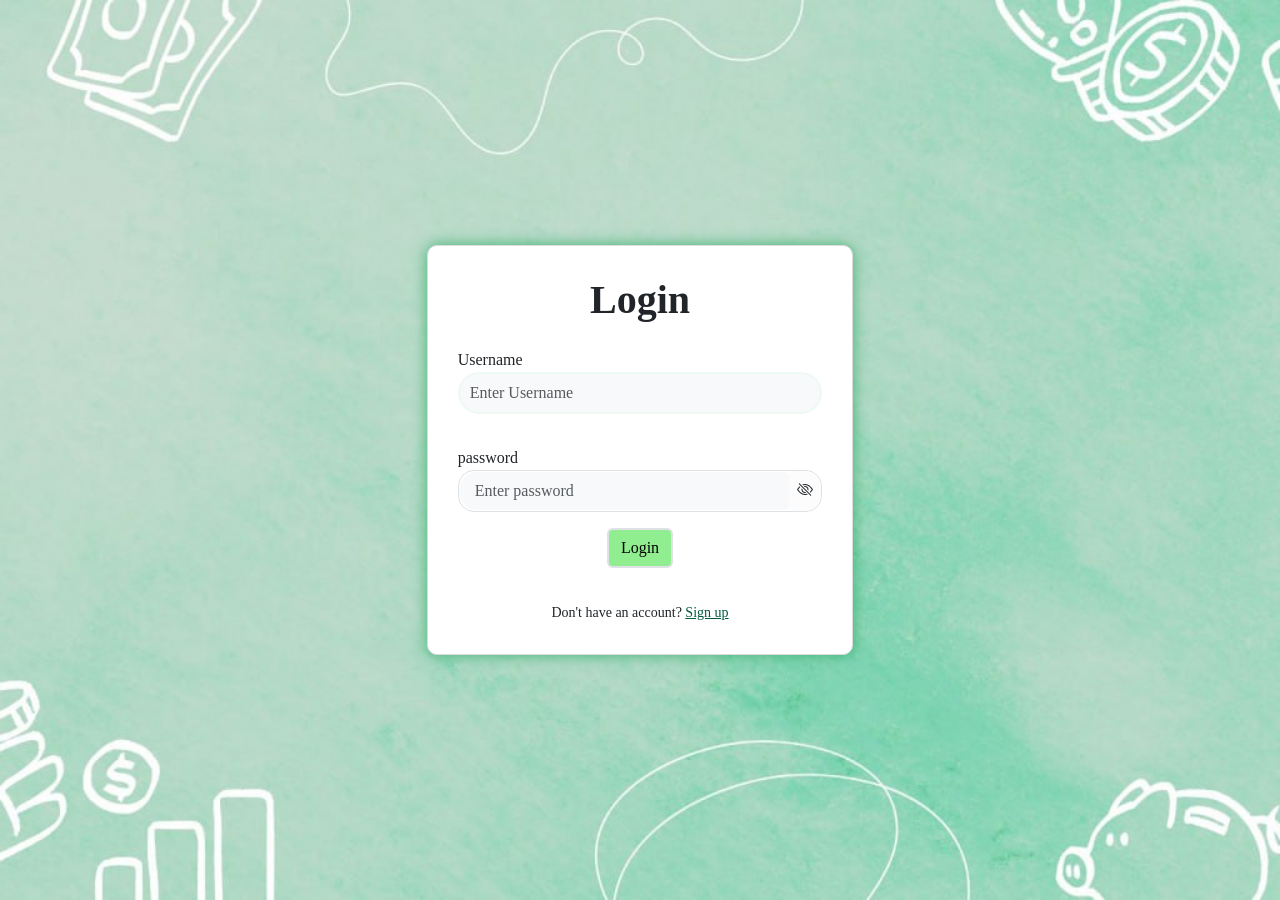
<file: index.html>
<!DOCTYPE html>
<html lang="en">

<head>
    <meta charset="UTF-8">
    <meta name="viewport" content="width=device-width, initial-scale=1.0">
    <link rel="shortcut icon" href="bitcoin.png" type="image/x-icon">
    <title> Login Form</title>
    <link href="bootstrap.bundle.min.js" rel="stylesheet">
    <!-- <script src="/css/bootstrap.min.css"></script> -->
    <link href="stylelogin.css" rel="stylesheet">

    <link href="https://cdn.jsdelivr.net/npm/bootstrap@5.3.3/dist/css/bootstrap.min.css" rel="stylesheet"
        integrity="sha384-QWTKZyjpPEjISv5WaRU9OFeRpok6YctnYmDr5pNlyT2bRjXh0JMhjY6hW+ALEwIH" crossorigin="anonymous">
    <script src="https://cdn.jsdelivr.net/npm/bootstrap@5.3.3/dist/js/bootstrap.bundle.min.js"
        integrity="sha384-YvpcrYf0tY3lHB60NNkmXc5s9fDVZLESaAA55NDzOxhy9GkcIdslK1eN7N6jIeHz"
        crossorigin="anonymous"></script>
    <link rel="stylesheet" href="https://cdn.jsdelivr.net/npm/bootstrap-icons@1.11.3/font/bootstrap-icons.min.css">


    <style>
        body {
            font-family: 'Times New Roman', Times, serif;
        }

        .btn {
            border-radius: 60px;
            background-color: #90EE90;
            border: 2px solid #edf9f2;
            color: black;
        }
    </style>
</head>

<body>


    <div class="bg-image d-flex align-items-center justify-content-center">
        <div class="login-card col-md-4 col-sm-8">
            <h1 class="text-center mb-4 fontmuy">Login</h1>

            <p class="error text-danger"></p>
            <form id="loginForm">


                <div class="mb-3">
                    <label for="">Username</label>
                    <input type="text" placeholder="Enter Username" class="form-control shadow-none bg-light" id="user" required>

                </div>

                <label for="" class="mt-3">password</label>
                <div class="d-flex align-items-center border border-1  rounded-4">

                    <input type="password" placeholder="Enter password"
                        class=" form-control shadow-none  border-0 ps-3 bg-light rounded rounded-start-5" id="pass" required>
                    <div class="bg-light-subtle p-2 rounded rounded-end-4">

                        <i class="bi bi-eye d-none text-dark" id="hide" onclick="getHide()"></i>
                        <i class="bi bi-eye-slash text-dark" id="show" onclick="getShow()"></i>

                    </div>
                </div>




            </form>

            <div class="d-flex justify-content-center">
                <button type="submit" class="btn border border-2 rounded my-3" onclick="login()">Login</button>
            </div>
            <div class="text-center mt-3">
                <small>Don't have an account? <a href="create-acc.html" style="color: #025c3a;">Sign up</a></small>
            </div>
        
        </div>
    </div>


    <script>
        const show = document.getElementById("show")
        const hide = document.getElementById("hide")

        

        function login(){

            // document.querySelector("#loginForm").addEventListener('submit', function(event){
            //     event.preventDefault()
            // })

            const password = document.getElementById("pass").value.trim()
            const username = document.getElementById("user").value.trim()
            const errorElement = document.querySelector(".error")

            const users = JSON.parse(localStorage.getItem("users")) || [];

            const validUser = users.find(
                (e) => e.Username === username && e.Password === password
            );


            if(username == ''){
                errorElement.textContent = 'Username is required'
                return
            }
            if(password == ''){
                errorElement.textContent = 'Password is required'
                return
            }

            if(validUser){
            sessionStorage.setItem('isLoginSuccess', 'true')
            sessionStorage.setItem("username", username)
            window.location.href = 'dashboard.html'
            errorElement.textContent = ''
            }else{
                errorElement.textContent = 'Invalid username or password. Try again'
            }
            
        }

        


        function getShow() {
            show.classList.add("d-none")
            hide.classList.remove("d-none")
            pass.type = "text"

        }

        function getHide() {
            show.classList.remove("d-none")
            hide.classList.add("d-none")
            pass.type = "password"
        }


    </script>
</body>

</html>
</file>
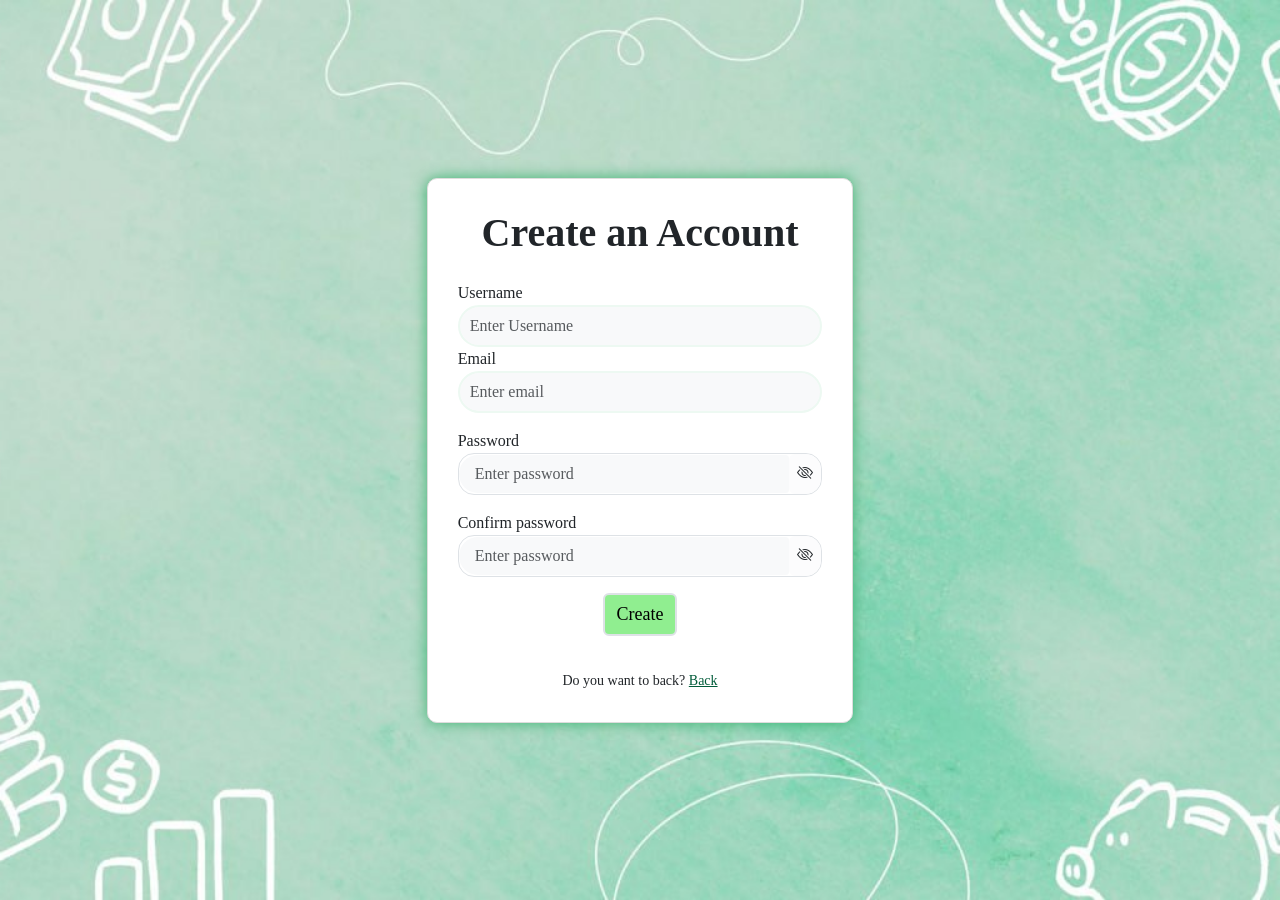
<file: create-acc.html>
<!DOCTYPE html>
<html lang="en">
<head>
    <meta charset="UTF-8">
    <meta name="viewport" content="width=device-width, initial-scale=1.0">
    <link rel="shortcut icon" href="bitcoin.png" type="image/x-icon">
    <title>Create Account</title>

    <link href="https://cdn.jsdelivr.net/npm/bootstrap@5.3.3/dist/css/bootstrap.min.css" rel="stylesheet" integrity="sha384-QWTKZyjpPEjISv5WaRU9OFeRpok6YctnYmDr5pNlyT2bRjXh0JMhjY6hW+ALEwIH" crossorigin="anonymous">
    <script src="https://cdn.jsdelivr.net/npm/bootstrap@5.3.3/dist/js/bootstrap.bundle.min.js" integrity="sha384-YvpcrYf0tY3lHB60NNkmXc5s9fDVZLESaAA55NDzOxhy9GkcIdslK1eN7N6jIeHz" crossorigin="anonymous"></script>
    <link rel="stylesheet" href="https://cdn.jsdelivr.net/npm/bootstrap-icons@1.11.3/font/bootstrap-icons.min.css">

    
    <link href="bootstrap.min.css" rel="stylesheet">
    <script src="bootstrap.bundle.min.js"></script>
    <link href="stylelogin.css" rel="stylesheet">
    
    <style>
        .height{
            height: 100vh;
        }
        .mt{
            margin-top: 180px;
        }
        .ppp{
            padding: 70px 125px;
        }
    </style>
</head>
<body>



    <div class="bg-image d-flex align-items-center justify-content-center">
        <div class="login-card col-md-4 col-sm-8">
            <h1 class="text-center mb-4">Create an Account</h1>
            <form id="formCreate" >


                <div class="">
                    <label for="">Username</label>
                    <input required type="text" placeholder="Enter Username" class="form-control shadow-none bg-light" id="username">
                </div>

                <div class="">
                    <label for="">Email</label>
                    <input required type="email" placeholder="Enter email" class="form-control shadow-none bg-light" id="email">
                </div>
    
                <label for="" class="mt-3">Password</label>
                <div class="d-flex align-items-center border border-1  rounded-4">
                    
                    <input required type="password" placeholder="Enter password" class=" form-control shadow-none  border-0 ps-3 bg-light rounded rounded-start-5" id="password">
                    <div class="bg-light-subtle p-2 rounded rounded-end-4">
    
                         <i class="bi bi-eye d-none text-dark" id="hide1" onclick="getHide1()"></i>
                         <i class="bi bi-eye-slash text-dark" id="show1" onclick="getShow1()"></i>
    
                    </div>
                </div>

                <label for="" class="mt-3">Confirm password</label>
                <div class="d-flex align-items-center border border-1  rounded-4">
                    
                    <input required type="password" placeholder="Enter password" class=" form-control shadow-none  border-0 ps-3 bg-light rounded rounded-start-5" id="cfPassword">
                    <div class="bg-light-subtle p-2 rounded rounded-end-4">
    
                         <i class="bi bi-eye d-none text-dark" id="hide2" onclick="getHide2()"></i>
                         <i class="bi bi-eye-slash text-dark" id="show2" onclick="getShow2()"></i>
    
                    </div>
                </div>


               
                <div class="d-flex justify-content-center">
                    <button type="submit" class="btn border border-2 rounded my-3" onclick="createAcc()">Create</button>
                    </div>
            </form>
            <p class="error text-danger"></p>
            <div class="text-center mt-3">
                <small>Do you want to back? <a href="#" style="color: #025c3a;" onclick="logout()">Back</a></small>
            </div>        
        </div>
    </div>
 






    <script>
        function createAcc(){
            document.getElementById("formCreate").addEventListener("submit", function(event){
            event.preventDefault()

            const username = document.querySelector('#username').value.trim()
            const email = document.querySelector('#email').value.trim()
            const password = document.querySelector('#password').value.trim()
            const cfPassword = document.querySelector('#cfPassword').value.trim()
            
            const errorElement = document.querySelector(".error")
            
            if(cfPassword !== password){
                errorElement.textContent = 'Your confirm password is not match.'
                return
            }

            const user = {
                Username: username,
                Email: email,
                Password: password,
            };

            let users = JSON.parse(localStorage.getItem('users')) || [];

            const existingUser = users.find((e) => e.Username === username);
            if (existingUser){
                alert("Username already exists!");
                return
            }

            users.push(user);
            localStorage.setItem('users', JSON.stringify(users));

            alert("Successful! ,please login")
            window.location.href = 'index.html'
            });
        }

         function logout(){
        sessionStorage.clear()
        window.location.href = 'index.html'
    }
    </script>
<script src="hide_show.js"></script>
</body>
</html>
</file>
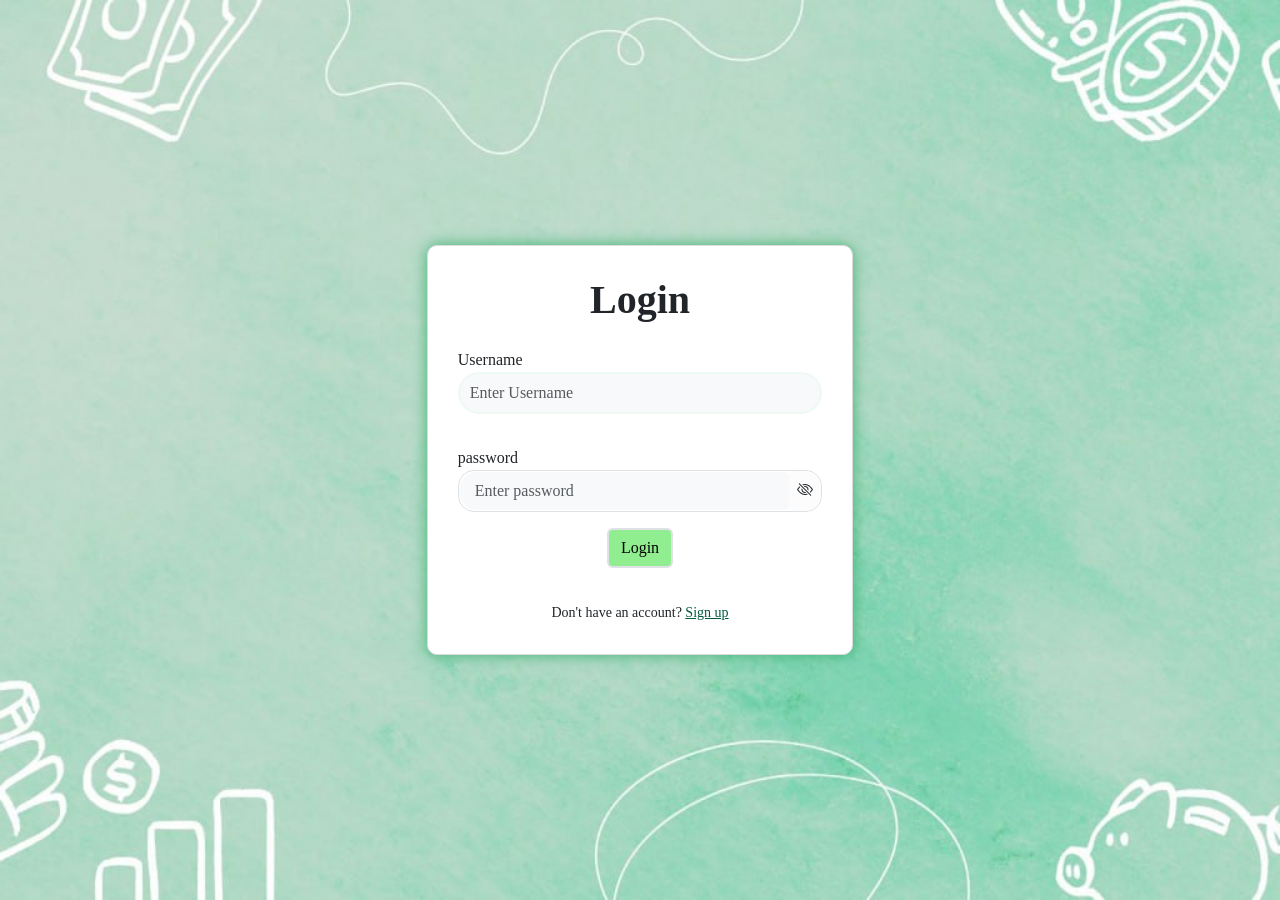
<file: dashboard.html>
<!DOCTYPE html>
<html lang="en">

<head>
    <meta charset="UTF-8">
    <meta name="viewport" content="width=device-width, initial-scale=1.0">
    <link rel="shortcut icon" href="bitcoin.png" type="image/x-icon">
    <title>Personal budget tracker</title>


    <link href="https://cdn.jsdelivr.net/npm/bootstrap@5.3.3/dist/css/bootstrap.min.css" rel="stylesheet"
        integrity="sha384-QWTKZyjpPEjISv5WaRU9OFeRpok6YctnYmDr5pNlyT2bRjXh0JMhjY6hW+ALEwIH" crossorigin="anonymous">
    <script src="https://cdn.jsdelivr.net/npm/bootstrap@5.3.3/dist/js/bootstrap.bundle.min.js"
        integrity="sha384-YvpcrYf0tY3lHB60NNkmXc5s9fDVZLESaAA55NDzOxhy9GkcIdslK1eN7N6jIeHz"
        crossorigin="anonymous"></script>
    <link rel="stylesheet" href="https://cdn.jsdelivr.net/npm/bootstrap-icons@1.11.3/font/bootstrap-icons.min.css">




    <link rel="preconnect" href="https://fonts.googleapis.com">
    <link rel="preconnect" href="https://fonts.gstatic.com" crossorigin>
    <link href="https://fonts.googleapis.com/css2?family=Libre+Baskerville:ital,wght@0,400;0,700;1,400&display=swap"
        rel="stylesheet">
    <style>
        .bgcolor {
            background: rgb(11, 116, 176);
            background: linear-gradient(87deg, rgba(11, 116, 176, 1) 0%, rgba(43, 255, 190, 1) 100%);
        }

        .MS {
            margin-left: -2px;
        }

        .libre-baskerville-regular {
            font-family: "Libre Baskerville", serif;
            font-weight: 400;
            font-style: normal;
        }

        .btn-cl {
            background-color: rgb(0, 189, 69);
            color: white;
        }

        .bg-image {
            background-image: url('bg-dashboard.jpg');
            background-size: cover;
            background-position: center;
            background-attachment: fixed;
            background-repeat: no-repeat;
            height: 100vh;
            image-rendering: auto;
            image-rendering: crisp-edges;
            justify-content: center;
            align-items: center;
        }

        body {
            margin-top: 170px;
        }
        
    </style>

</head>

<body class="bg-image">
    <div class="container-fluid p-0 bgcolor py-3 shadow fixed-top">
        <div class="container">

            <div class="d-flex">
                <div class="col-5">
                    <div style="width: 50px; height:50px;" class="rounded-circle border border-4 overflow-hidden">
                        <img class="object-fit-cover h-100 w-100"
                            src="[data-uri]"
                            alt="">
                    </div>
                    <label for="" class="text-light MS libre-baskerville-regular">Profile</label>
                </div>

                <div class="col-2"><button class=" btn text-bg-secondary mt-4"><a href="exChange.html" class="navbar-brand">Exchange</a></button></div>

                <div class="col-5  text-end">
                    <button type="submit" class="btn border mt-4 bg-light shadow" onclick="logout()">Logout<i class="bi bi-box-arrow-right"></i></button>
                </div>

            </div>

        </div>
    </div>
    <div class="container text-center mt-5 libre-baskerville-regular">
        <h2 class="text-secondary ">
            Personal Budget Tracker
        </h2>
    </div>

    <div class="container mt-5">
        <div class="row justify-content-center text-center">

            <div class="col-12  col-md-4">
                <div class="card rounded rounded-3 shadow">
                    <h5 class="mt-2">Total Income</h5>
                    <p class="text-success display-6"> <span id="totalIncome">$0.00</span> </p>
                </div>
            </div>

            <div class="col-12  col-md-4">
                <div class="card rounded rounded-3 shadow">
                    <h5 class="mt-2">Total Expense</h5>
                    <p class="text-danger display-6"> <span id="totalExpense">$0.00</span> </p>
                </div>
            </div>

            <div class=" col-12  col-md-4 ">
                <div class="card rounded rounded-3 shadow">
                    <h5 class="mt-2">Balance</h5>
                    <p class="text-primary display-6"> <span id="balance">$0.00</span> </p>
                </div>
            </div>

        </div>
    </div>



    <div class="container mt-4">
        <div class="card px-3">

            <div class="mt-3">
                <h4>Add New Entry</h4>
            </div>
            <form action="" class="row mb-5" id="budgetForm">
                <!-- Add New Entry -->
                <div class=" col-md-12  col-lg-4 my-3">
                    <input type="text" class="form-control " placeholder="Description" id="Description" required>
                </div>

                <div class="col-md-12  col-lg-3 my-3">
                    <input type="number" class="form-control" placeholder="Amount" id="Amount" step="0.01" min="0" required>
                </div>

                <div class="col-md-12  col-lg-3 my-3 ">
                    <select name="" id="type" class="form-select">
                        <option value="income">Income</option>
                        <option value="expense">Expence</option>
                    </select>
                </div>

                <div class="col-md-12 col-lg-2">
                    <button type="submit" class="btn btn-cl  border form-control ">Add Entry</button>
                </div>

            </form>
        </div>
    </div>

    <div class="container mt-3">
        <div class="card p-4">
            <div class="mt-3">
                <h4>Entries</h4>
            </div>
            <table class="mb-5 table table-striped text-center">
                <thead>
                    <tr>
                        <th>#</th>
                        <th>Description</th>
                        <th>Type</th>
                        <th>Amount</th>
                        <th>Action</th>
                    </tr>
                </thead>

                <tbody id="trEntries">

                    <tr class="my">
                        <td colspan="5" class="text-center text-muted">No entries yet.</td>
                    </tr>

                </tbody>
            </table>

        </div>
    </div>


<script>
    if(sessionStorage.getItem('isLoginSuccess') != 'true'){
        window.location.href = 'index.html'
    }

    function logout(){
        sessionStorage.clear()
        window.location.href = 'index.html'
    }
</script>
    <script src="dashboard.js"></script>
</body>

</html>
</file>
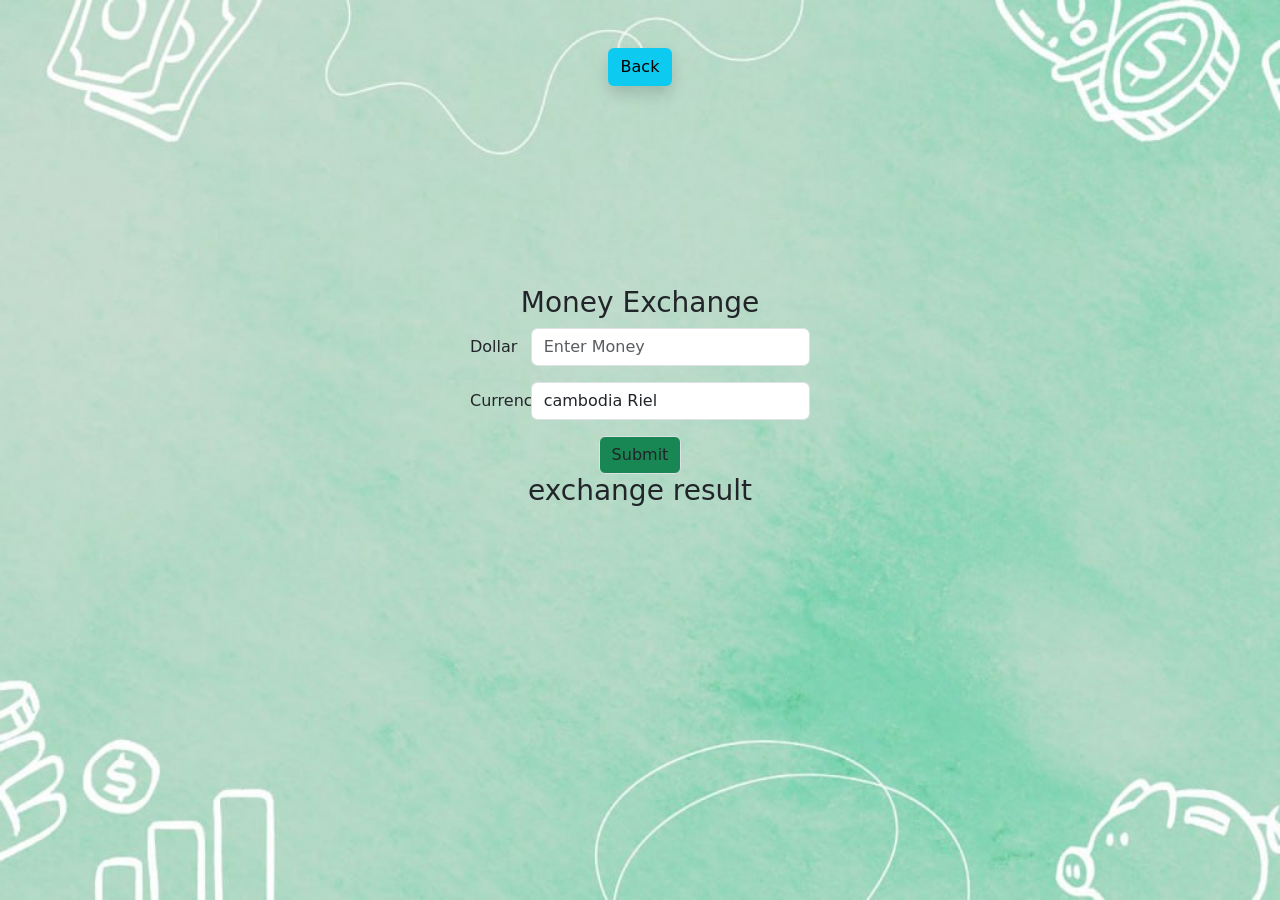
<file: exChange.html>
<!DOCTYPE html>
<html lang="en">
<head>
    <meta charset="UTF-8">
    <meta name="viewport" content="width=device-width, initial-scale=1.0">
    <title>Exchange</title>
    <link href="https://cdn.jsdelivr.net/npm/bootstrap@5.3.3/dist/css/bootstrap.min.css" rel="stylesheet" integrity="sha384-QWTKZyjpPEjISv5WaRU9OFeRpok6YctnYmDr5pNlyT2bRjXh0JMhjY6hW+ALEwIH" crossorigin="anonymous">
    <script src="https://cdn.jsdelivr.net/npm/bootstrap@5.3.3/dist/js/bootstrap.bundle.min.js" integrity="sha384-YvpcrYf0tY3lHB60NNkmXc5s9fDVZLESaAA55NDzOxhy9GkcIdslK1eN7N6jIeHz" crossorigin="anonymous"></script>
    <link rel="stylesheet" href="https://cdn.jsdelivr.net/npm/bootstrap-icons@1.11.3/font/bootstrap-icons.min.css">
   
    <style>
        .img12{
            background-image: url('photo_6213158927038792028_y.jpg');
            background-size: cover;
            background-position: center;
            background-attachment: fixed;
            background-repeat: no-repeat;
            
            image-rendering: auto;
            image-rendering: crisp-edges;
            justify-content: center;
            align-items: center;
        }
        .p-5-p{
            margin-top: 200px;
        }
    </style>
</head>

<body class="img12">
    <div class="container">

    <div class="text-center mt-5 "><button class="btn text-bg-info shadow"><a href="dashboard.html" class="navbar-brand">Back</a></button></div>

    <div class="container text-center row mx-auto p-5-p">
        <div class="col"></div>
        <div class="col ">

            <h3>Money Exchange</h3>
            <div class="mb-3 row">

                <label for="staticEmail" class="col-sm-2 col-form-label">Dollar</label>
                <div class="col-sm-10">
                  <input type="number" class="form-control" id="txtDollar" placeholder="Enter Money">
                </div>
              </div>

              <div class="mb-3 row">
                <label for="" class="col-sm-2 col-form-label ">Currency</label>
                <div class="col-sm-10">
                  <select name="" id="currency" class="form-control">
                    <option value="riel"> cambodia Riel </option>
                    <option value="baht">Thai baht</option>
                    <option value="dong"> vn Dong </option>
                  </select>
                </div>
              </div>
              <button onclick="exchangeMoney()" type="submit"  class="btn border bg-success">
                Submit
              </button>

              <div>
                <h3>exchange result</h3>
                <div id="display">
                    
                </div>
              </div>

        </div>
        <div class="col"></div>
    </div>
</div>

    <script src="exChange.js"></script>
</body>
</html>
</file>
<file: stylelogin.css>
.bg-image {
    background-image: url('photo_6213158927038792028_y.jpg'); 
    background-size: cover; /* Makes the image cover the entire container */
    background-position: center; /* Centers the image */
    background-attachment: fixed;
    background-repeat: no-repeat; /* Prevents the image from repeating */
    height: 100vh; /* Full height for demonstration */
    image-rendering: auto; /* Default rendering */
    image-rendering: crisp-edges; /* For pixel-perfect clarity */
    justify-content: center;
    align-items: center;
}
.login-card {
    padding: 30px; 
    border: 1px solid #ddd;
    border-radius: 10px;
    box-shadow: 0 4px 6px rgba(0, 0, 0, 0.1);
    background: white;
    backdrop-filter: blur(15px);
    box-shadow: 0px 0px 15px #3CB371;
}
.mp-3 .login-card {
    position: relative;
    width: 100%;
    height: 50%;
    margin: 25% 0%;
}
.login-card input {
    width: 100%;
    height: 100%;
    background: transparent;
    border: 2px solid #edf9f2;
    border-radius: 60px;
    padding: 10px 20px 10px 10px;
}
.btn {
    border-radius: 60px;
    background-color: #90EE90;
    border: 2px solid #edf9f2;
    color: black;
}
.form-control:focus {
    border-color: #90EE90; /* Green border */
    box-shadow: 0 0 0 0.25rem rgba(0, 128, 0, 0.25); /* Green glow */
    outline: none; /* Remove default outline */
}
body {
    font-family: 'Times New Roman', Times, serif;
}
.mb-4 {
    font-weight: bold;
}
.form-label, .btn {
    font-size: 18px;
}
</file>
